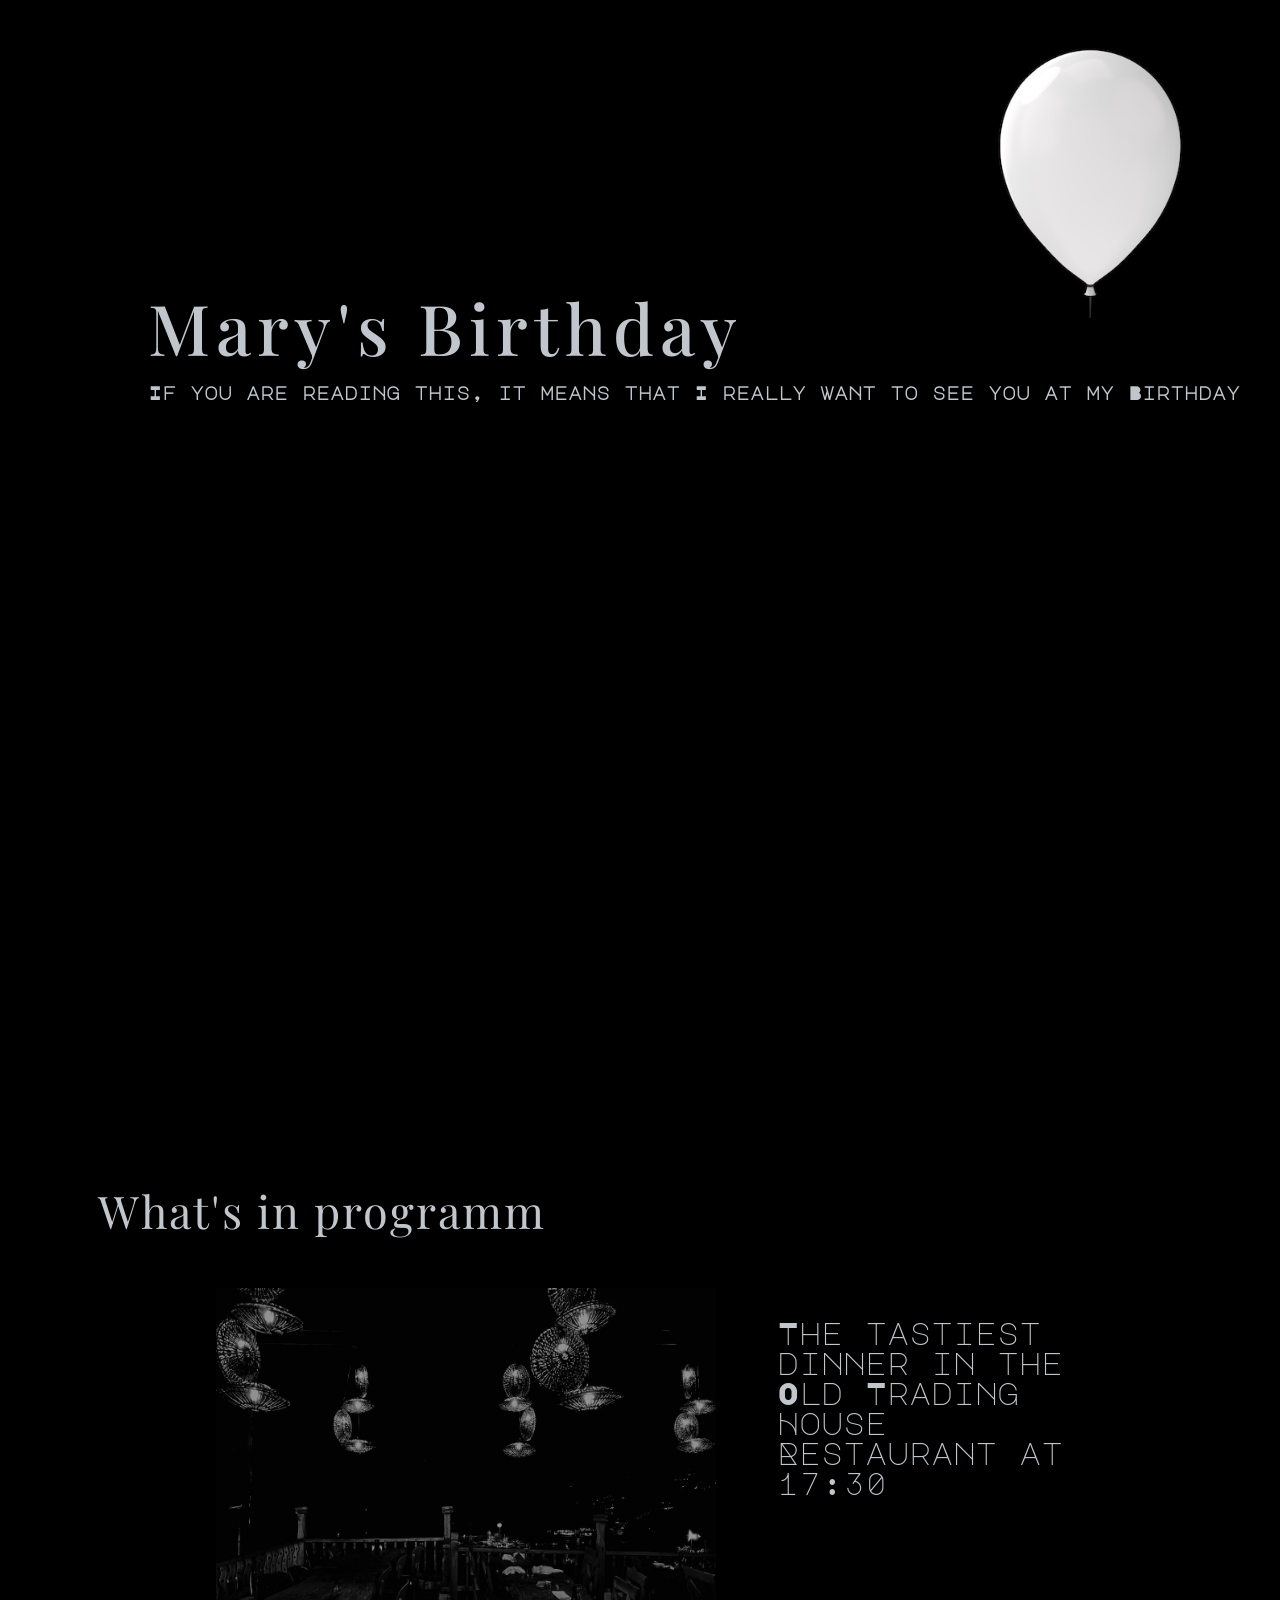
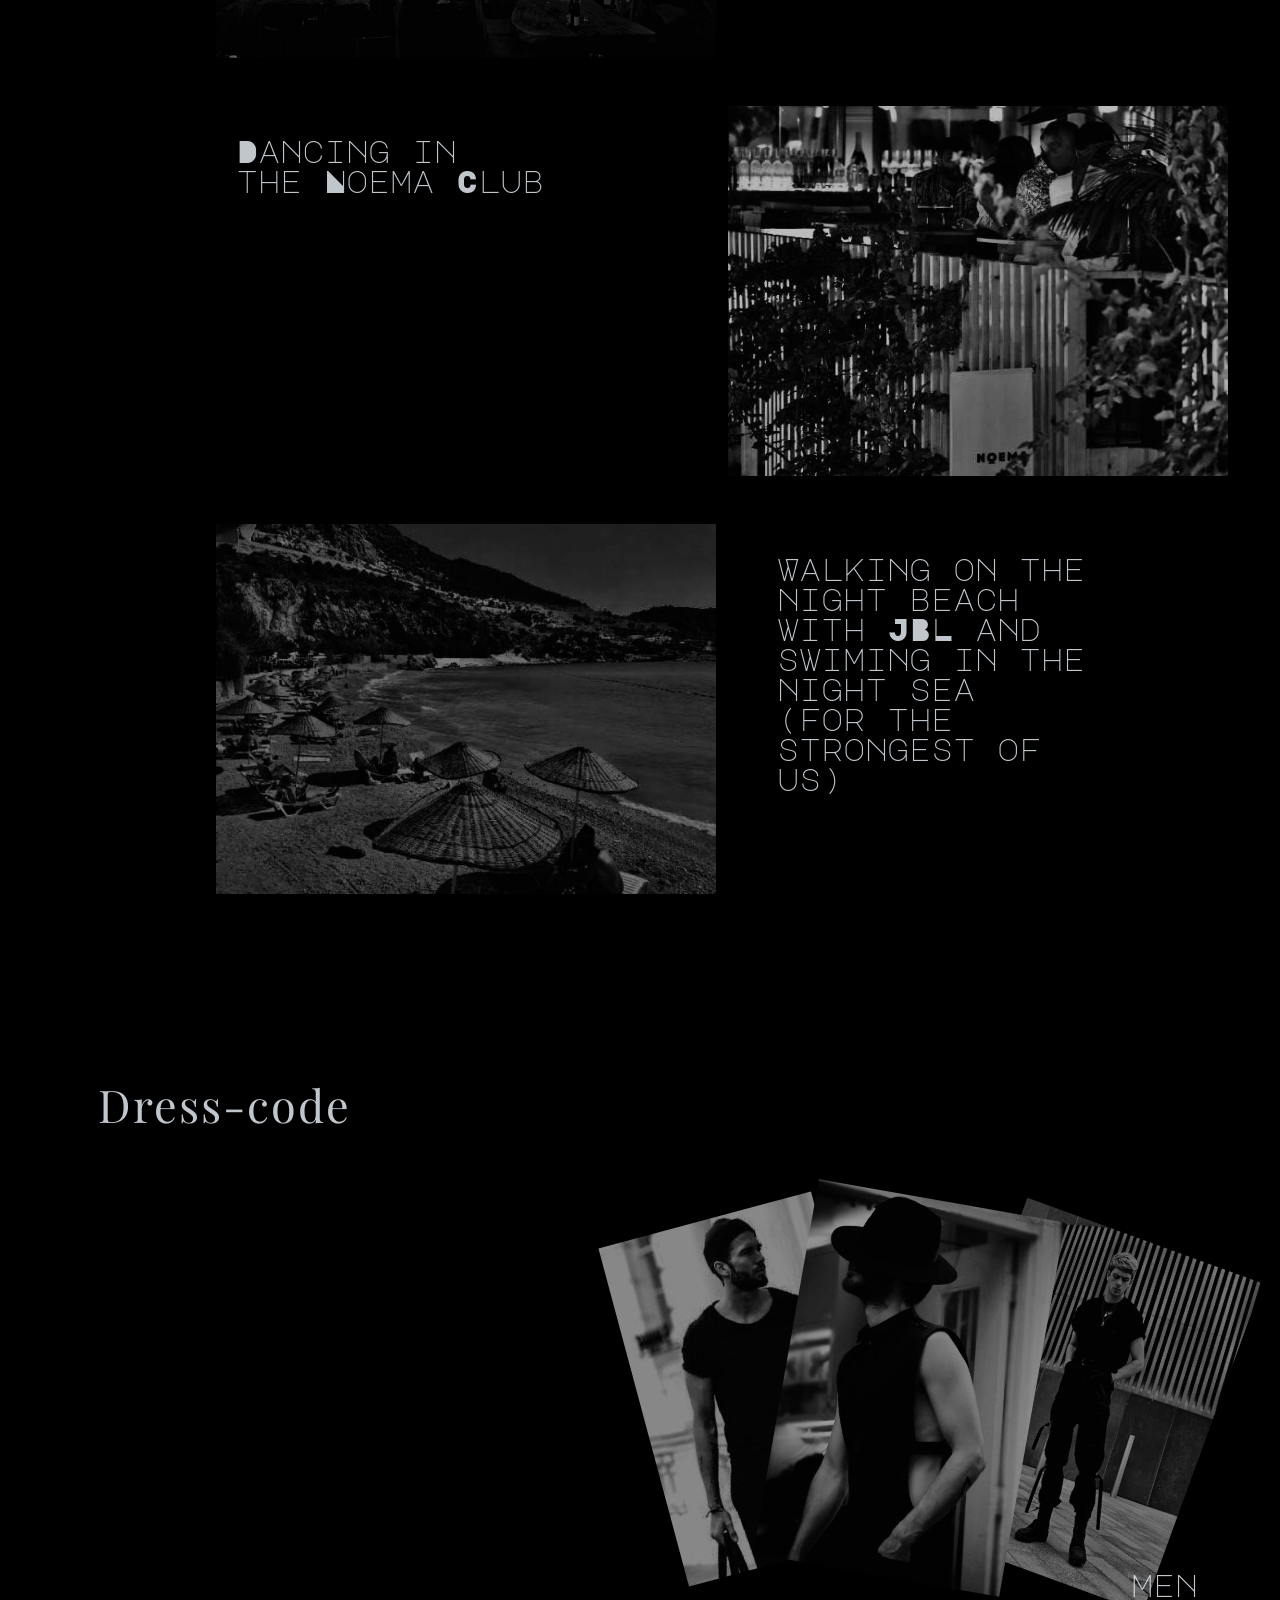
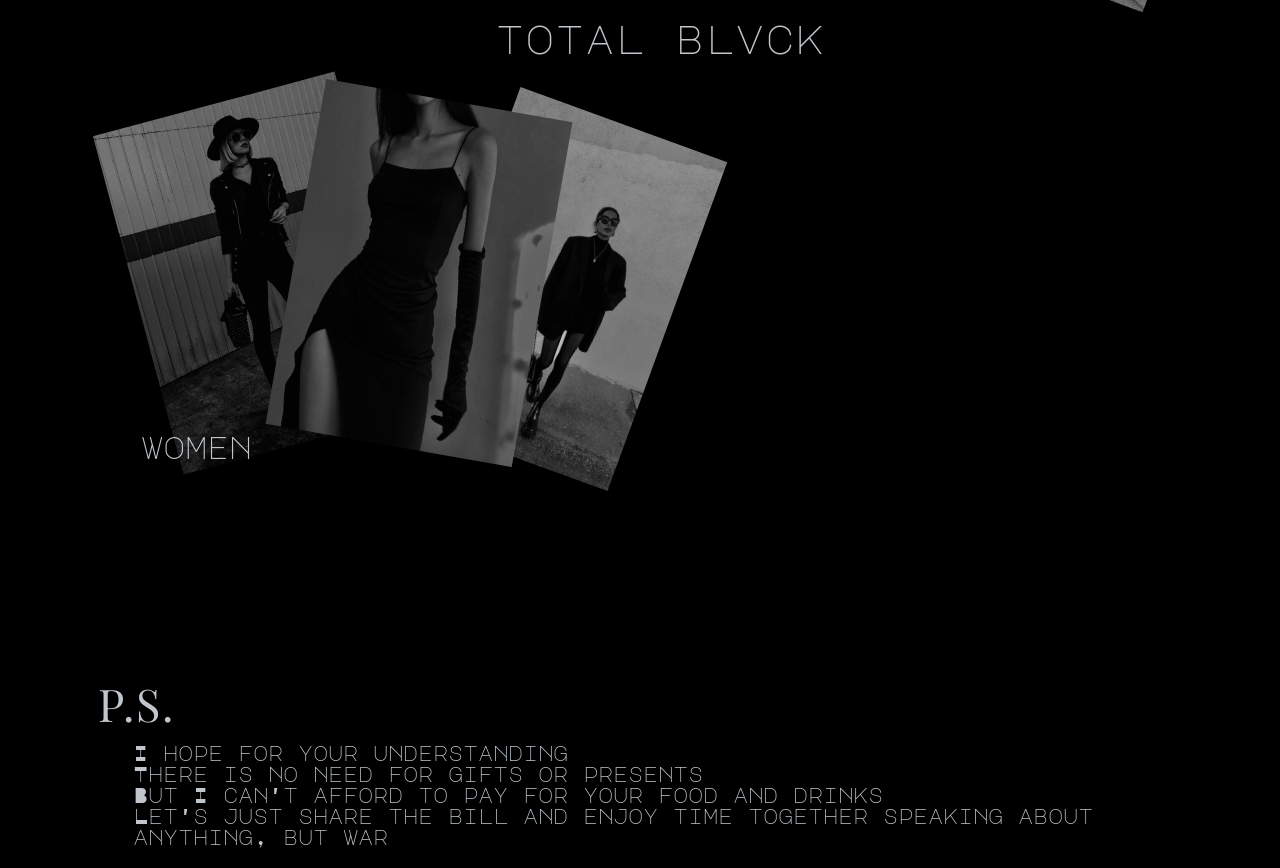
<file: index.html>
<!DOCTYPE html>
<html lang="en">
  <head>
    <meta charset="UTF-8" />
    <meta http-equiv="X-UA-Compatible" content="IE=edge" />
    <meta name="viewport" content="width=device-width, initial-scale=1.0" />
    <link rel="stylesheet" href="Invitation.css" />

    <link rel="preconnect" href="https://fonts.googleapis.com" />
    <link rel="preconnect" href="https://fonts.gstatic.com" crossorigin />
    <link
      href="https://fonts.googleapis.com/css2?family=DM+Serif+Display&family=Major+Mono+Display&family=Playfair+Display:wght@400;500;600;700;800;900&display=swap"
      rel="stylesheet"
    />
    <title>INVITATION</title>
  </head>
  <body>
    <header>
      <h1>Mary's Birthday</h1>
      <h3>
        If you are reading this, it means that I really want to see you at my
        Birthday
      </h3>
      <img class="bal" src="Baloon.jpeg" alt="" />
    </header>
    <h1 class="what">What's in programm</h1>
    <div class="programm">
      <img class="rest" src="old-rest-blk.jpeg" alt="" />
      <p class="descrip">
        The tastiest dinner in the Old Trading House Restaurant at 17:30
      </p>
    </div>
    <div class="programm">
      <p class="descrip margin">
        Dancing in <br />
        the Noema Club
      </p>
      <img class="noema" src="noema.jpeg" alt="" />
    </div>
    <div class="programm">
      <img class="rest" src="beach.jpeg" alt="" />
      <p class="descrip">
        Walking on the night beach with JBL and swiming in the night sea <br />
        (for the strongest of us)
      </p>
    </div>
    <h1 class="what">Dress-code</h1>
    <div class="men">
      <img class="m1" src="men1.jpeg" alt="" />
      <img class="m2" src="men2.jpeg" alt="" />
      <img class="m3" src="men3.jpeg" alt="" />
      <p class="dress-men">men</p>
    </div>
    <p class="black">total blvck</p>
    <div class="women">
      <img class="w1" src="women3.jpeg" alt="" />
      <img class="w2" src="women2.jpeg" alt="" />
      <img class="w3" src="women1.jpeg" alt="" />
      <p class="dress-women">women</p>
    </div>
    <h1 class="what">P.S.</h1>
    <p class="descrip ps">
      I hope for your understanding <br />
      There is no need for gifts or presents <br />
      But I can't afford to pay for your food and drinks <br />
      Let's just share the bill and enjoy time together speaking about anything,
      but war
    </p>
  </body>
</html>
</file>
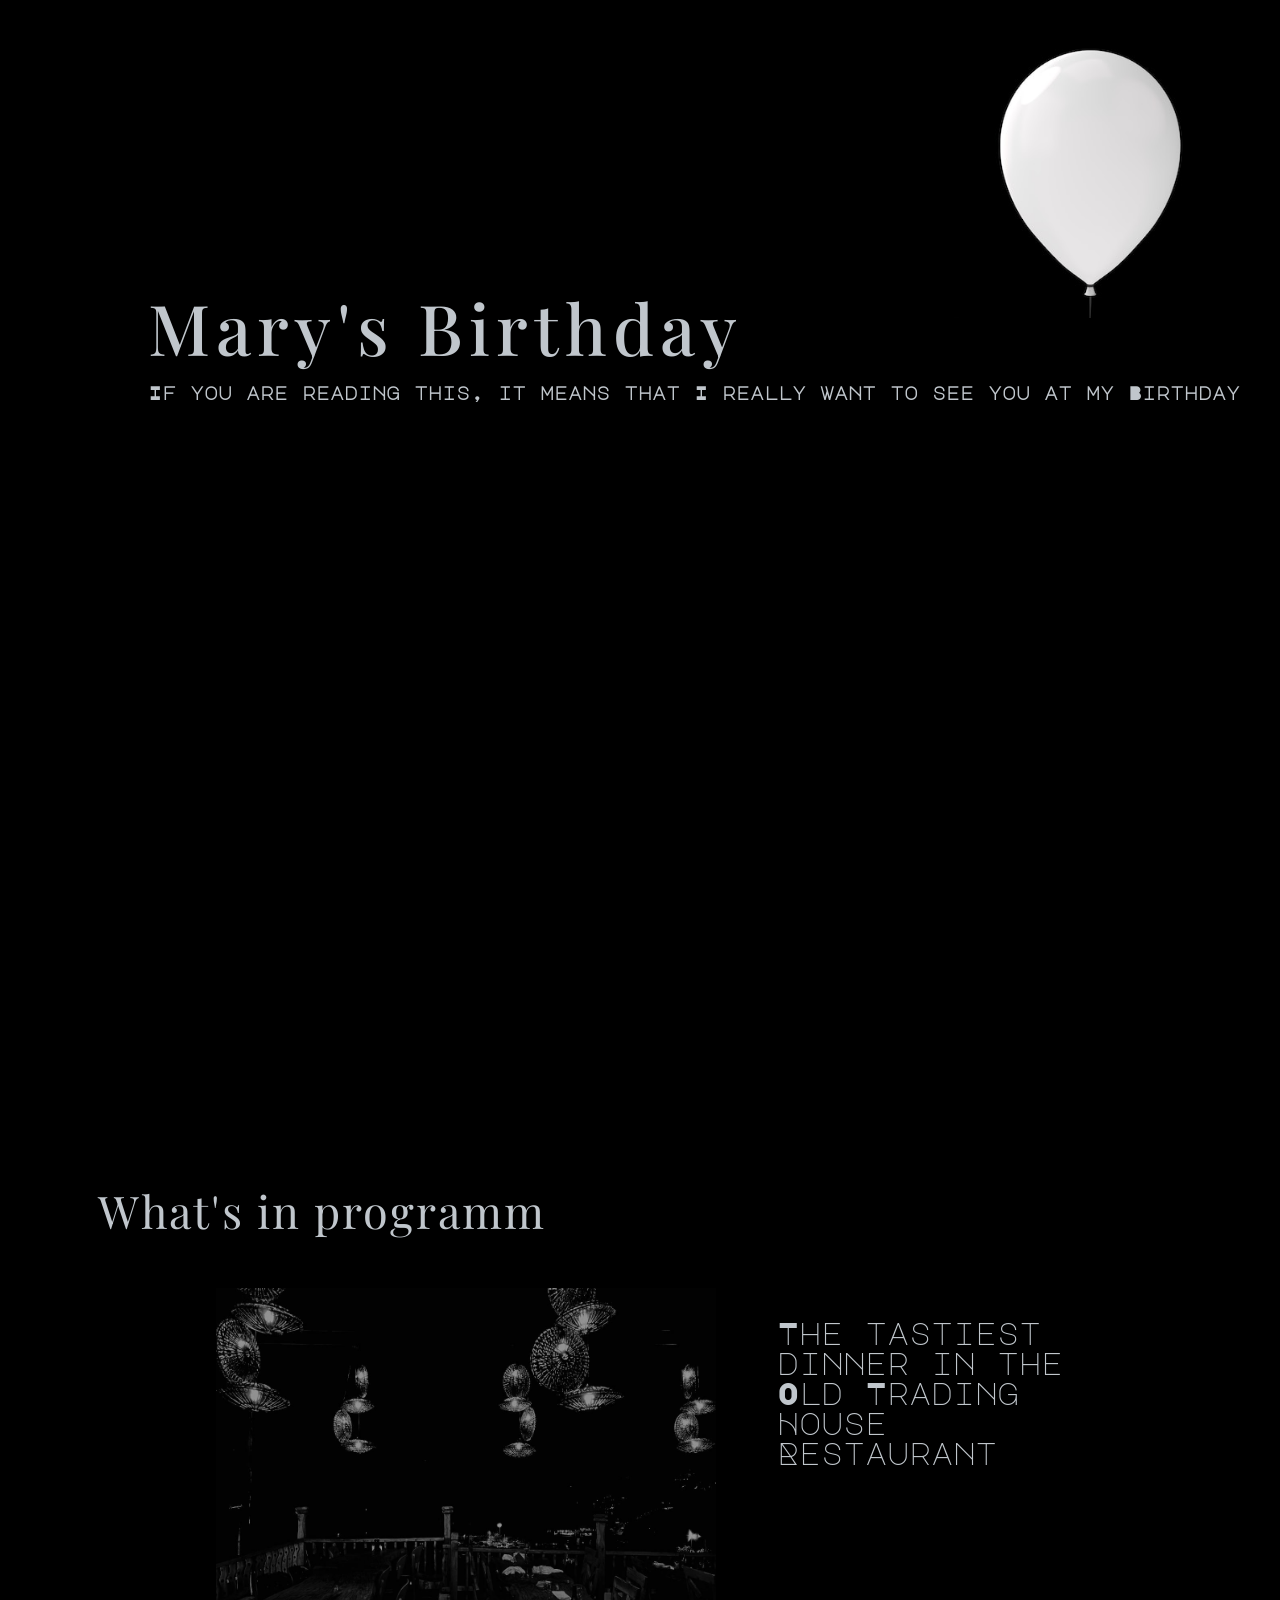
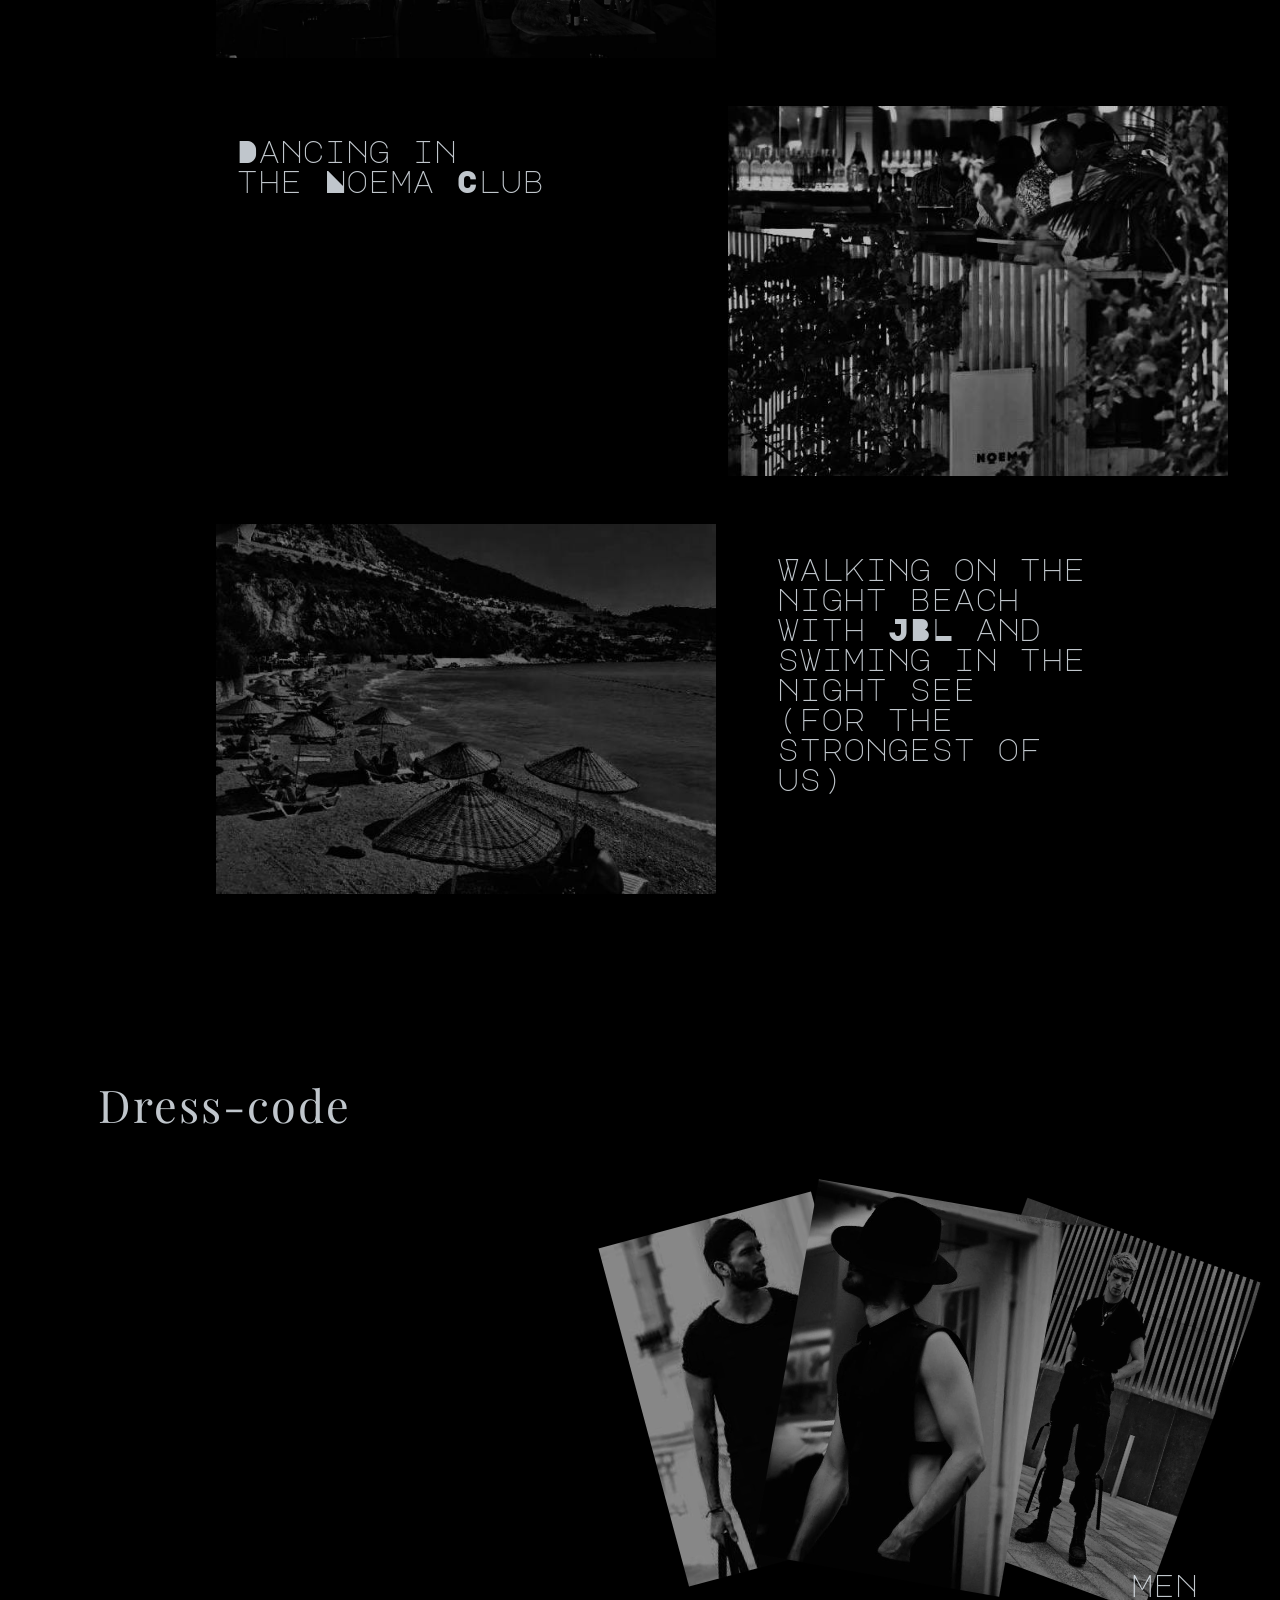
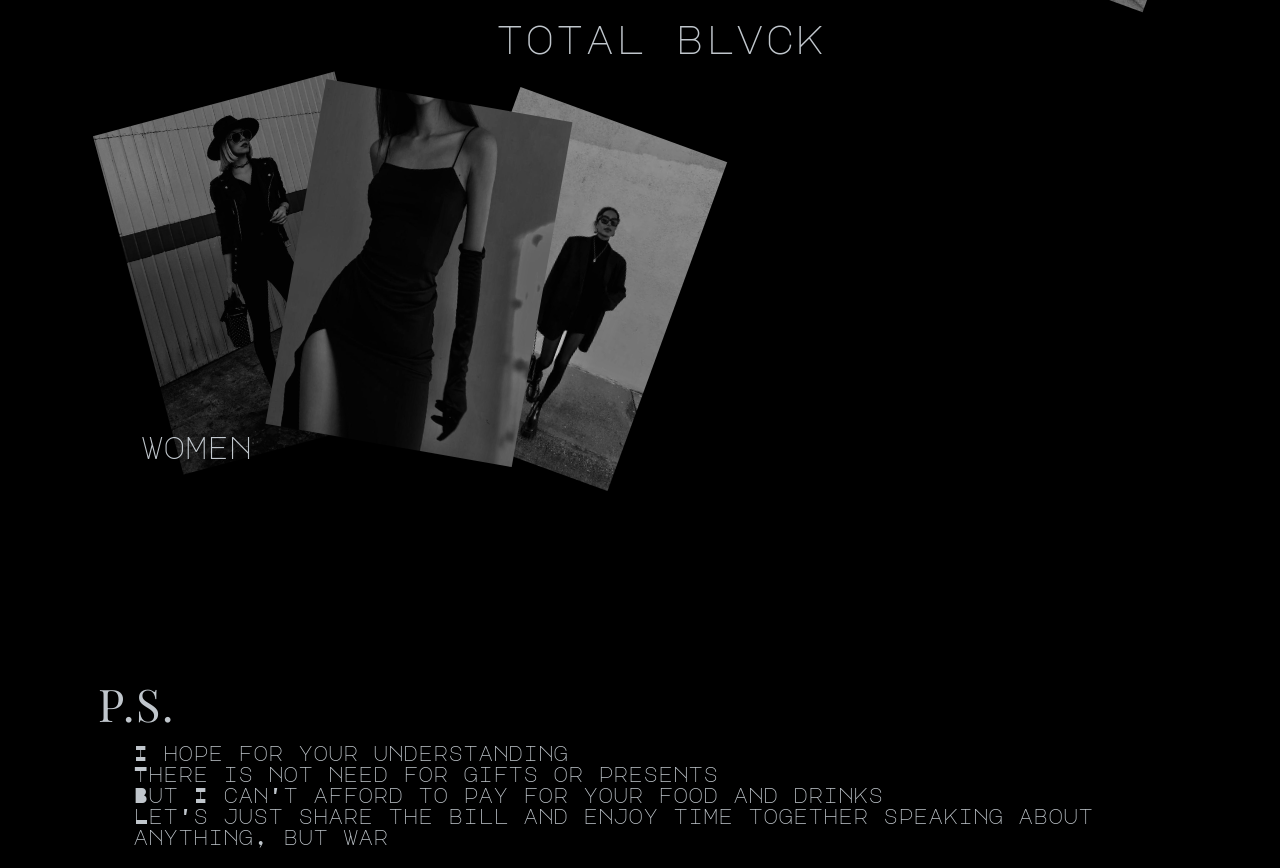
<file: Invitation.html>
<!DOCTYPE html>
<html lang="en">
  <head>
    <meta charset="UTF-8" />
    <meta http-equiv="X-UA-Compatible" content="IE=edge" />
    <meta name="viewport" content="width=device-width, initial-scale=1.0" />
    <link rel="stylesheet" href="Invitation.css" />

    <link rel="preconnect" href="https://fonts.googleapis.com" />
    <link rel="preconnect" href="https://fonts.gstatic.com" crossorigin />
    <link
      href="https://fonts.googleapis.com/css2?family=DM+Serif+Display&family=Major+Mono+Display&family=Playfair+Display:wght@400;500;600;700;800;900&display=swap"
      rel="stylesheet"
    />
    <title>INVITATION</title>
  </head>
  <body>
    <header>
      <h1>Mary's Birthday</h1>
      <h3>
        If you are reading this, it means that I really want to see you at my
        Birthday
      </h3>
      <img class="bal" src="Baloon.jpeg" alt="" />
    </header>
    <h1 class="what">What's in programm</h1>
    <div class="programm">
      <img class="rest" src="old-rest-blk.jpeg" alt="" />
      <p class="descrip">
        The tastiest dinner in the Old Trading House Restaurant
      </p>
    </div>
    <div class="programm">
      <p class="descrip margin">
        Dancing in <br />
        the Noema Club
      </p>
      <img class="noema" src="noema.jpeg" alt="" />
    </div>
    <div class="programm">
      <img class="rest" src="beach.jpeg" alt="" />
      <p class="descrip">
        Walking on the night beach with JBL and swiming in the night see <br />
        (for the strongest of us)
      </p>
    </div>
    <h1 class="what">Dress-code</h1>
    <div class="men">
      <img class="m1" src="men1.jpeg" alt="" />
      <img class="m2" src="men2.jpeg" alt="" />
      <img class="m3" src="men3.jpeg" alt="" />
      <p class="dress-men">men</p>
    </div>
    <p class="black">total blvck</p>
    <div class="women">
      <img class="w1" src="women3.jpeg" alt="" />
      <img class="w2" src="women2.jpeg" alt="" />
      <img class="w3" src="women1.jpeg" alt="" />
      <p class="dress-women">women</p>
    </div>
    <h1 class="what">P.S.</h1>
    <p class="descrip ps">
      I hope for your understanding <br />
      There is not need for gifts or presents <br />
      But I can't afford to pay for your food and drinks <br />
      Let's just share the bill and enjoy time together speaking about anything,
      but war
    </p>
  </body>
</html>
</file>
<file: Invitation.css>
body {
  background-color: black;
}
header {
  height: 720px;
}

h1 {
  color: aliceblue;
  font-family: "Playfair Display";
  font-weight: 500;
  font-size: 70px;
  opacity: 80%;
  margin-left: 2em;
  margin-top: 4em;
  letter-spacing: 6px;
}

h3 {
  color: aliceblue;
  opacity: 80%;
  margin-left: 7.5em;
  margin-top: -2em;
  font-family: "Major Mono Display";
}

.bal {
  position: absolute;
  right: -200px;
  top: 0px;
  width: 526px;
  height: 318px;
}
.rest {
  margin-left: 13em;
  height: 370px;
  width: 500px;
}

.programm {
  display: flex;
  margin-top: 3em;
}
.descrip {
  font-family: "Major Mono Display";
  color: aliceblue;
  margin-left: 2em;
  font-size: 1.9em;
  margin-right: 6em;
  opacity: 80%;
}

.what {
  font-weight: 400;
  font-size: 45px;
  letter-spacing: 2px;
  opacity: 80%;
}

.noema {
  margin-left: 2em;
  height: 370px !important;
  width: 500px !important;
}

.margin {
  margin-right: 5em;
  margin-left: 7.5em;
}

.men {
  position: relative;
  left: 50%;
  display: flex;
  max-width: 700px;
  margin-top: 5em;
}

.m1 {
  height: 350px;
  max-width: 220px;
  transform: rotate(-15deg);
}
.m2 {
  height: 380px;
  max-width: 250px;
  transform: rotate(10deg);
  position: absolute;
  left: 9em;
  top: -1em;
  z-index: 1;
}
.m3 {
  height: 350px;
  max-width: 250px;
  position: absolute;
  left: 20em;
  top: 1em;
  transform: rotate(20deg);
}

.dress-men {
  font-family: "Major Mono Display";
  color: aliceblue;
  margin-left: 8.9em;
  margin-top: 11.7em;
  font-size: 1.9em;
  z-index: 1;
  opacity: 80%;
}

.black {
  font-family: "Major Mono Display";
  color: aliceblue;
  font-size: 2.5em;
  position: relative;
  left: 38.5%;
  margin-top: -0.3em;
  opacity: 80%;
}

.women {
  position: relative;
  left: 10%;
  display: flex;
  max-width: 700px;
  margin-top: 2.5em;
}

.w1 {
  height: 350px;
  width: 250px;
  transform: rotate(-15deg);
}

.w2 {
  height: 350px;
  width: 250px;
  transform: rotate(10deg);
  position: absolute;
  left: 10em;
  z-index: 1;
}
.w3 {
  height: 350px;
  width: 220px;
  position: absolute;
  left: 20em;
  top: 1em;
  transform: rotate(20deg);
}

.dress-women {
  font-family: "Major Mono Display";
  color: aliceblue;
  margin-left: -8em;
  margin-top: 11em;
  font-size: 1.9em;
  z-index: 1;
  opacity: 80%;
}

.ps {
  margin-left: 6em;
  margin-top: -1em;
  font-size: 1.3em;
  opacity: 80%;
}

/* mobile */
@media (max-width: 450px) {
  .bal {
    width: 326px;
    height: 200px;
    right: -150px;
    top: 50px;
  }
  .what {
    font-size: 2em;
    letter-spacing: 0;
  }

  .rest,
  .noema {
    margin-left: 1em;
    height: 140px !important;
    width: 250px !important;
  }
  .noema {
    margin-left: -3.5em;
  }

  .descrip {
    font-size: 1em;
    min-width: 150px;
    margin-right: 0;
    margin-top: 0;
  }

  .margin {
    margin-left: 2em;
    margin-right: 6.5em;
  }
  .programm {
    margin-left: -1em;
  }

  h1 {
    margin-left: 0.1em;
  }

  h3 {
    margin-left: 0.5em;
  }

  .m1,
  .m3,
  .w1,
  .w2 {
    width: 150px;
    height: 250px;
  }
  .w3 {
    width: 120px;
    height: 250px;
  }
  .m2 {
    height: 280px;
    width: 150px;
  }

  .men {
    left: 9%;
    margin-top: 4em;
  }
  .w2 {
    left: 6em;
  }
  .m2 {
    left: 5em;
  }

  .m3 {
    left: 11em;
  }
  .w3 {
    left: 12em;
  }
  .black {
    font-size: 2em;
    left: 16%;
    margin-top: -3.3em;
  }
  .dress-women {
    margin-left: -6em;
    margin-top: 7.5em;
  }
  .dress-men {
    margin-left: 3.5em;
    position: relative;
    top: -3.3em;
  }

  .ps {
    margin-left: 1em;
    font-size: 0.9em;
  }
}
</file>
